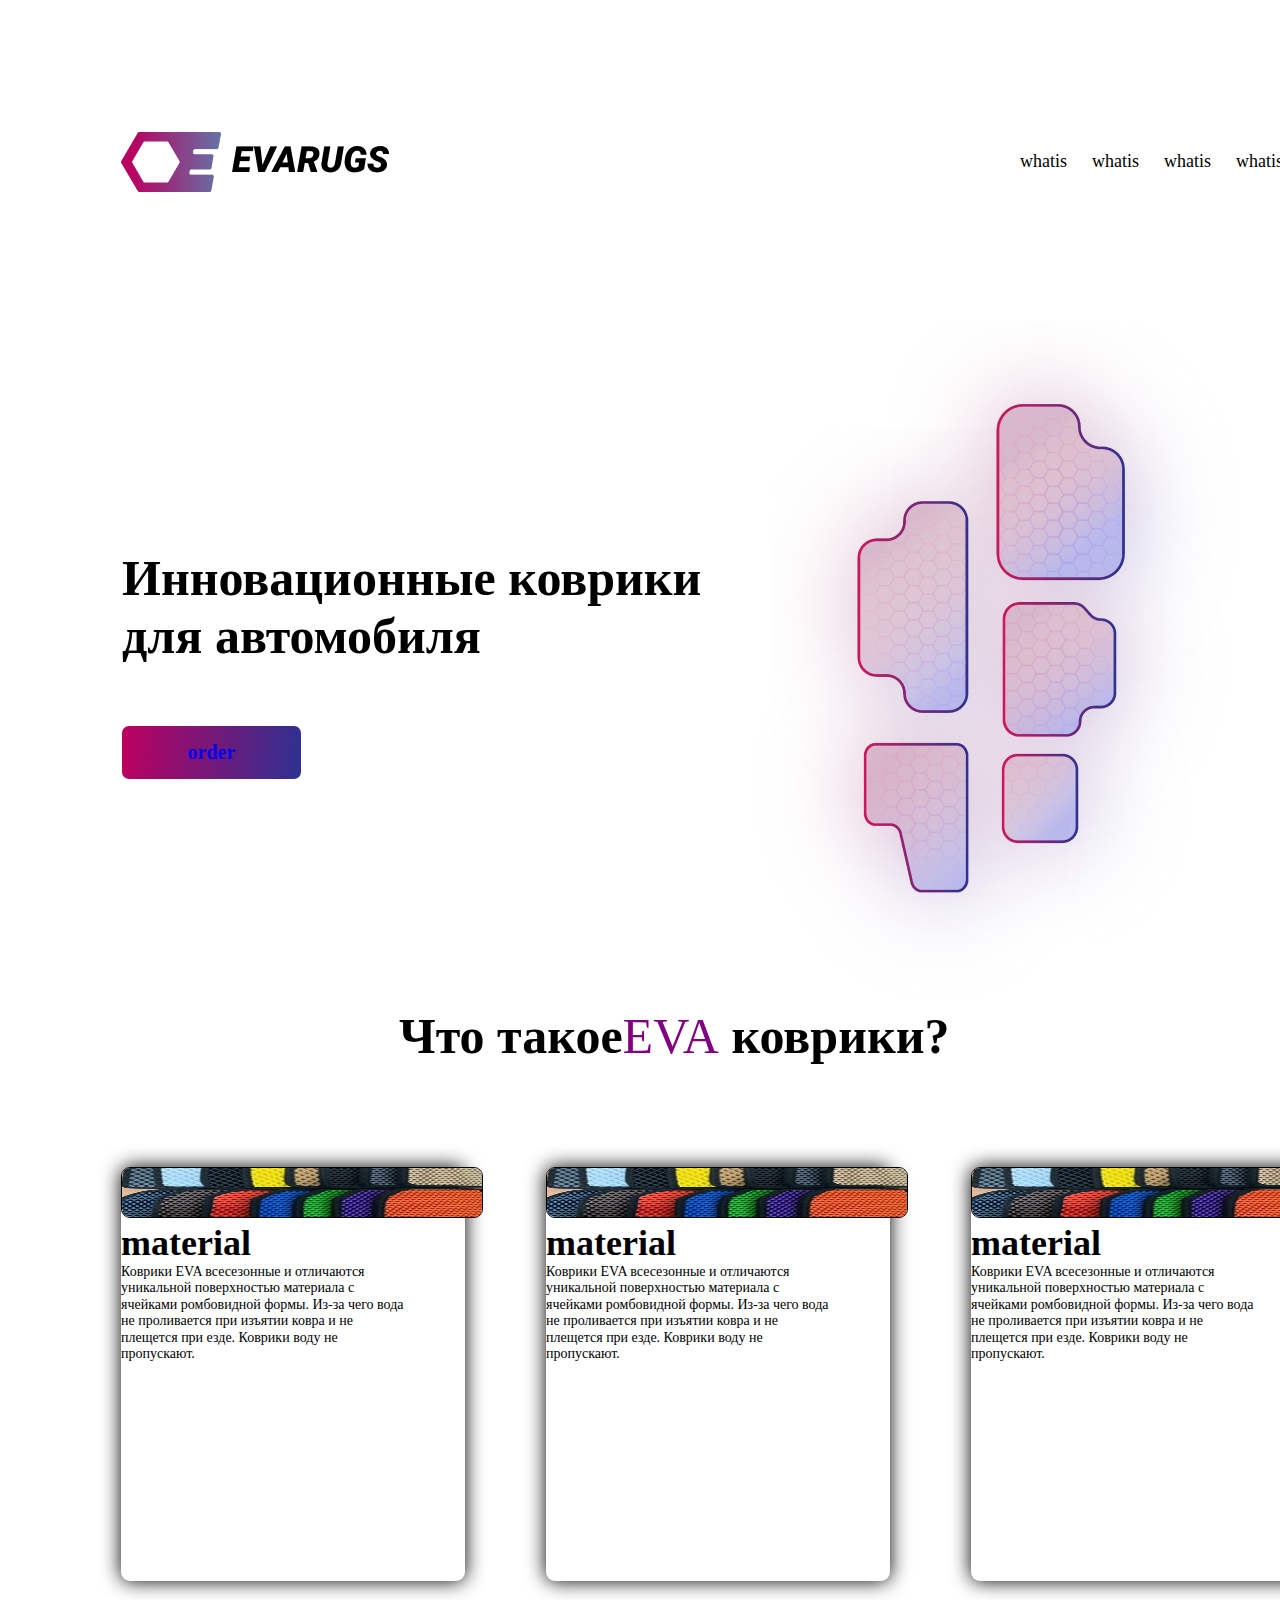
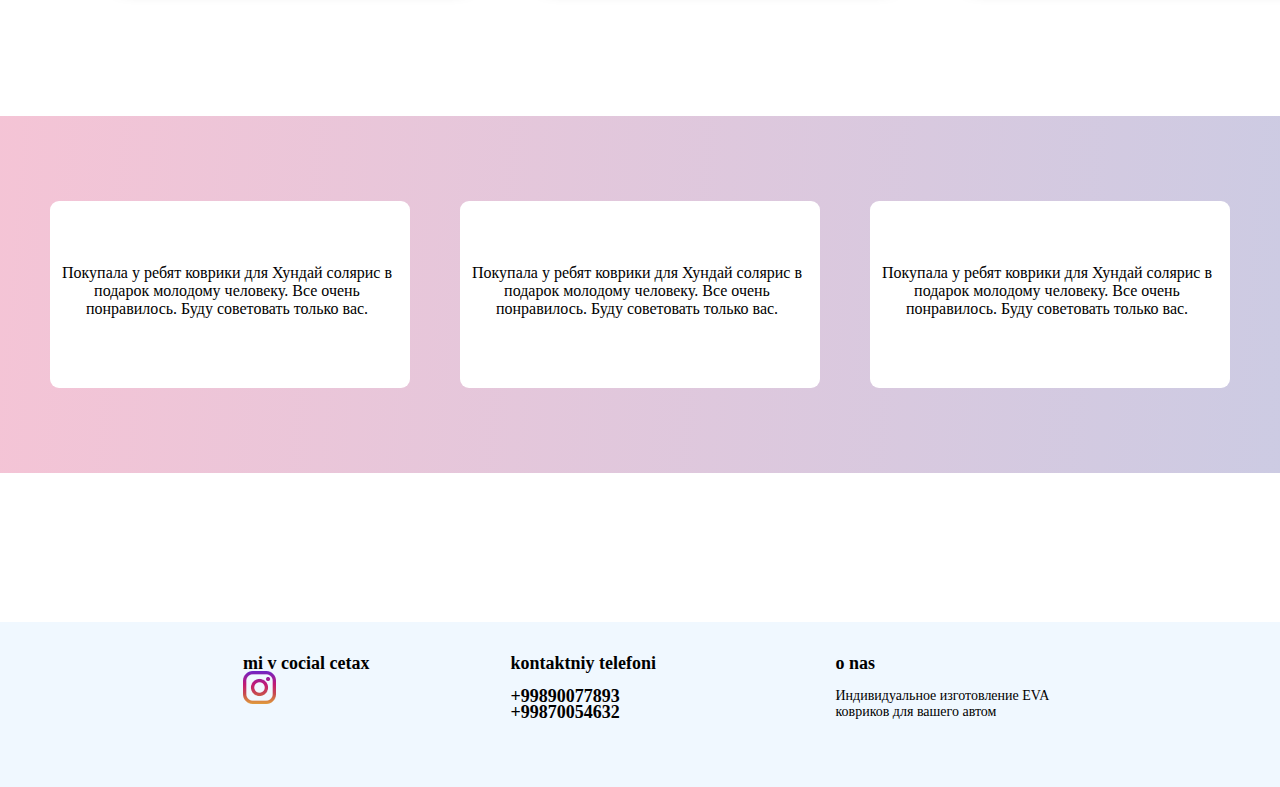
<file: index.html>
<!DOCTYPE html>
<html lang="en">
<head>
    <meta charset="UTF-8">
    <meta name="viewport" content="width=device-width, initial-scale=1.0">
    <title>Document</title>
    <link rel="stylesheet" href="style.css">
</head>
<body>
    <header class="header">
        <nav class="nav">
            <img src="Group 2 (1).png" alt="" class="ui">
            <ul>
                <li>whatis</li>
                <li>whatis</li>
                <li>whatis</li>
                <li>whatis</li>
            </ul>
        </nav>
        <div class="grt">
            <div class="ji">
<p class="p">
    Инновационные коврики
    для автомобиля
</p>
<p class="bt" >
    <a href="about.html"> order</a>
   
</p>
            </div>
           
            <img src="коврф 1.png" alt="" class="id">
        </div>
    </header>
    <section class="section">
        <p class="tg">
            Что такое<span>EVA</span>  коврики?
        </p>
        <div class="twe">
            <div class="card">
                <img src="kov1-1-300x225 1.jpg" alt="" class="ik">
                <h3 class="h1"> material</h3>
                <p class="hy">
                    Коврики EVA всесезонные и отличаются уникальной поверхностью материала с ячейками ромбовидной формы. Из-за чего вода не проливается при изъятии ковра и не плещется при езде. Коврики воду не пропускают.
                </p>
            </div>
            <div class="card">
                <img src="kov1-1-300x225 1.jpg" alt="" class="ik">
                <h3 class="h1"> material</h3>
                <p class="hy">
                    Коврики EVA всесезонные и отличаются уникальной поверхностью материала с ячейками ромбовидной формы. Из-за чего вода не проливается при изъятии ковра и не плещется при езде. Коврики воду не пропускают.
                </p>
            </div>
            <div class="card">
                <img src="kov1-1-300x225 1.jpg" alt="" class="ik">
                <h3 class="h1"> material</h3>
                <p class="hy">
                    Коврики EVA всесезонные и отличаются уникальной поверхностью материала с ячейками ромбовидной формы. Из-за чего вода не проливается при изъятии ковра и не плещется при езде. Коврики воду не пропускают.
                </p>
            </div>
        </div>
    </section>
    <section class="sec2">
      
            <div class="sm">
                <p class="gf">Покупала у ребят коврики для Хундай солярис в подарок молодому человеку. Все очень понравилось. Буду советовать только вас.</p>
            </div>
            <div class="sm">
                <p class="gf">Покупала у ребят коврики для Хундай солярис в подарок молодому человеку. Все очень понравилось. Буду советовать только вас.</p>
            </div>
            <div class="sm">
                <p class="gf">Покупала у ребят коврики для Хундай солярис в подарок молодому человеку. Все очень понравилось. Буду советовать только вас.</p>
            </div>
        
    </section>
    <footer class="footer">
        <div class="hu">
            <p class="l">
                mi v cocial cetax 
                <br>
                <img src="512px-Instagram_new 1.png" alt="">
            </p>
            <p class="tq">
                kontaktniy telefoni <br>
                <br>
                +99890077893
                +99870054632
            </p>
            <div class="lp">
                <p class="j">
                    o nas
                </p>
                <br>
                    <p class="d">
                        Индивидуальное изготовление EVA ковриков для вашего автом
                    </p>
            </div>
           
            
        </div>
        
    </footer>
</body>
</html>
</file>
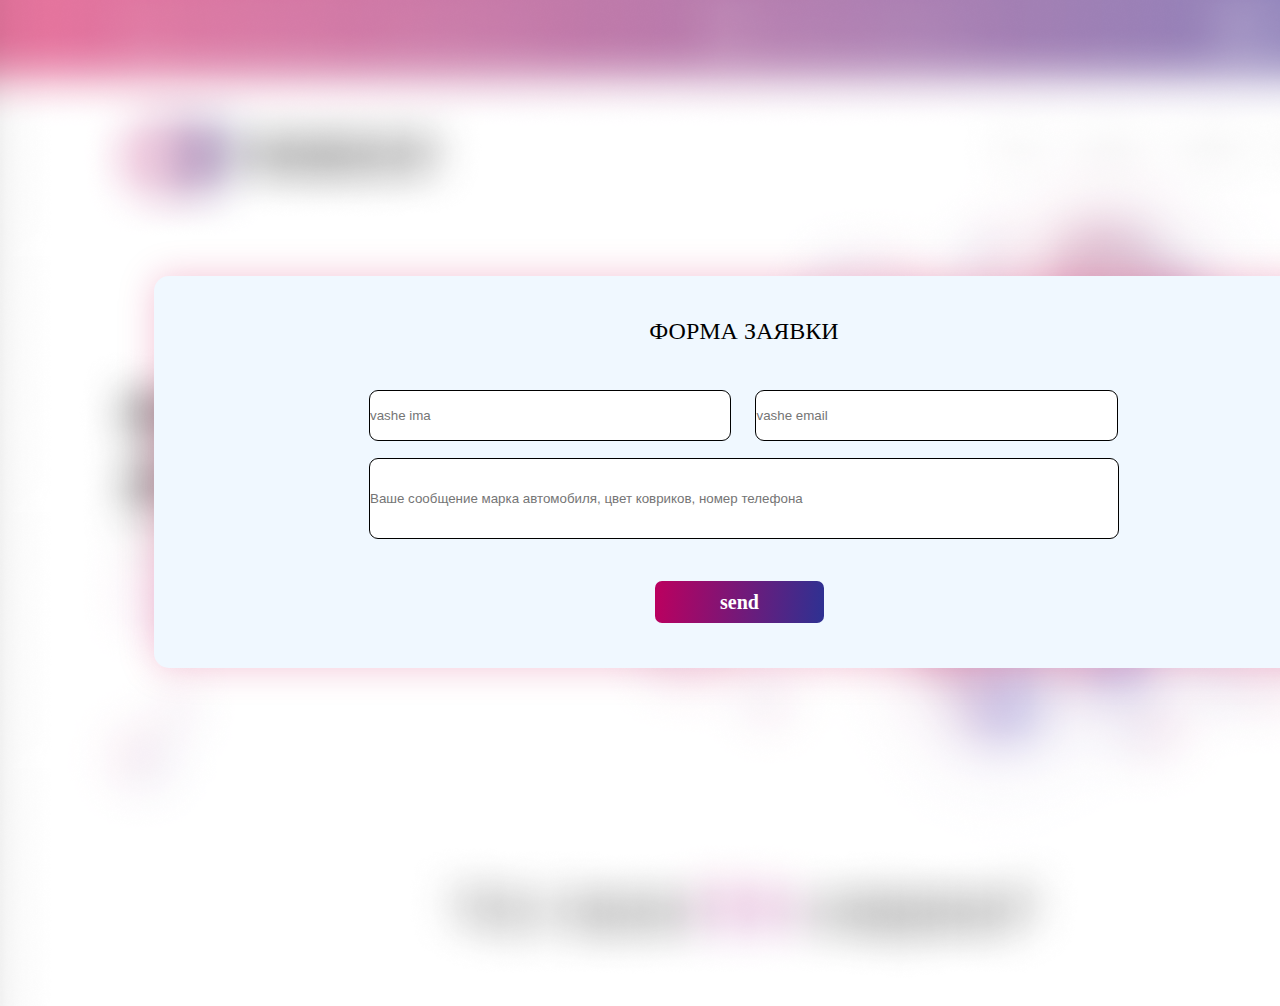
<file: about.html>
<!DOCTYPE html>
<html lang="en">
<head>
    <meta charset="UTF-8">
    <meta name="viewport" content="width=device-width, initial-scale=1.0">
    <title>Document</title>
    <link rel="stylesheet" href="style.css">
</head>
<body>
    <header class="head">
        <div class="hyuga">
<h3 class="as">
    ФОРМА ЗАЯВКИ
</h3>
<div class="im">
    <input type="text" placeholder="vashe ima" class="ik">


    <input type="text" placeholder="vashe email" class="ik">
</div>
<div class="gop">
    <input type="text" class="dm" placeholder="Ваше сообщение марка автомобиля, цвет ковриков, номер телефона">
</div>

<p class="bts" >
     send
   
</p>
        </div>
       
    </header>
</body>
</html>
</file>
<file: style.css>
*{
    padding: 0;
    margin: 0;
     box-sizing: border-box;
     list-style: none;
     text-decoration: none;
}
.header{
    max-width: 1440px;
        
}
.nav{
    display: flex;
    align-items: center;
    gap: 631px;
    max-width: 1200px;
        height: 59.97px;
        margin-top: 132px;
        margin-left: 121px;

}
.nav ul{
font-family: Roboto;
    font-size: 18px;
    font-weight: 300;
    line-height: 21.09px;
    text-align: center;
    text-underline-position: from-font;
    text-decoration-skip-ink: none;
gap: 25px;
    display: flex;
}

.p{
    width: 600px;
        height: 119px;
    font-family: Roboto;
        font-size: 50px;
        font-weight: 900;
        
    
        
}
.bt{
    width: 179px;
        height: 53px;
    background: linear-gradient(95.2deg, #B90160 2.23%, #2E3192 99.51%);
        border-radius: 7px ;
        font-family: Roboto;
            font-size: 20px;
            font-weight: 900;
            line-height: 23.44px;
            text-align: center;
            text-underline-position: from-font;
            text-decoration-skip-ink: none;
            color: white;
            align-content: center;
            margin-top: 58px;
        
               
              
}

.grt{
    color: black;
    margin-top: 129px;
    display: flex;
    margin-left: 122px;
    align-items: center;
}
.id{
    width: 533px;
        height: 686px;
     
}
.tg{
    font-family: Roboto;
    width: 603px;
height: 49px;
top: 853px;
left: 418px;
gap: 0px;
opacity: 0px;

    font-size: 50px;
    font-weight: 700;
    line-height: 58.59px;
    
    margin: 0 auto;
    
}

.section{
    max-width: 1440px;
    position: relative;
    margin-left: 121px;
}
.card{
    width: 344px;
height: 414px;
top: 1022px;
left: 548px;
gap: 0px;
opacity: 0px;
box-shadow: 0px 0px 20px 0px;
border-radius: 9px;

}
.h1{
    font-family: Roboto;
    font-size: 36px;
    font-weight: 700;
    line-height: 42.19px;
    text-align: left;
    text-underline-position: from-font;
    text-decoration-skip-ink: none;
    

}

.ik{
    width: 343px;
height: 234px;
top: 995px;
left: 547px;
gap: 0px;
opacity: 0px;

}
.section .twe{
    padding-top: 111px;
}
.twe{
    
    display: flex;
   
    gap: 81px;
    
}

.hy{
    width: 289px;
height: 106px;
top: 1307px;
left: 165px;
gap: 0px;
opacity: 0px;
font-family: Roboto;
font-size: 14px;
font-weight: 300;
line-height: 16.41px;
text-align: left;
text-underline-position: from-font;
text-decoration-skip-ink: none;

}

span{
    font-family: Roboto;
font-size: 50px;
font-weight: 400;
line-height: 58.59px;
text-align: center;
text-underline-position: from-font;
text-decoration-skip-ink: none;
color: purple;

}
.sec2{
    max-width: 1440px;
    background: linear-gradient(94.31deg, rgba(212, 20, 90, 0.25) 0.96%, rgba(46, 49, 146, 0.25) 104.83%);
margin-top: 135px;
height: 357px;
display: flex;
align-items: center;
justify-content: space-evenly;
}
.sm{
    width: 360px;
height: 187px;
top: 1759px;
gap: 0px;
border-radius: 9px ;
background-color: white;
align-content: center;
text-align: center;

}
.gf{
    width: 354px;
height: 60px;
top: 1822px;
left: 1042px;
gap: 0px;
opacity: 0px;

}
.footer{
    max-width: 1440px;
    height: 165px;
    font-family: Roboto;
font-size: 18px;
font-weight: 800;
line-height: 16.41px;
text-align: left;
align-content: center;
text-underline-position: from-font;
text-decoration-skip-ink: none;
margin-top: 149px;
    background-color: aliceblue;
}
.hu{
gap: 141px;
display: flex;
width: 1440px;
margin: 0px 243px;
}
.d{
    width: 224px;
height: 32px;
font-family: Roboto;
font-size: 14px;
font-weight: 300;
line-height: 16px;
text-align: left;
text-underline-position: from-font;
text-decoration-skip-ink: none;


}
.lp{
    flex-wrap: wrap;
}
.tq{
    width: 184px;
height: 99px;
top: 2225px;
left: 602px;
gap: 0px;
opacity: 0px;

}





.head{
    background-image: url(Rectangle\ 18.png);
  max-width: 1440px;
height: 1006px;
position: relative;

}
.hyuga{
 width: 1180px;
height: 392px;
box-shadow: 0px 0px 35px 0px #D4145A40;
border-radius: 15px;
margin: 0 auto;
top: 276px;
left: 154px;
position: absolute;
background-color: aliceblue;

}
.as{
    text-align: center;
    margin-top: 42px;

font-size: 24px;
font-weight: 500;
}
.ik{
    width: 362.49px;
height: 50.72px;
border-radius: 9px;
border: 1px solid black;

}
.im{
    display: flex;
    gap: 24px;
    margin-left: 215px;
    margin-top: 45px;
}
.dm{
    width: 749.73px;
height: 81.65px;
border-radius: 9px ;
border: 1px solid black;
margin-top: 17px;
margin-left: 215px;
}
.bts{
    width: 169px;
    height: 42px;
background: linear-gradient(95.2deg, #B90160 2.23%, #2E3192 99.51%);
    border-radius: 7px ;
    font-family: Roboto;
        font-size: 20px;
        font-weight: 900;
        line-height: 23.44px;
        text-align: center;
        text-underline-position: from-font;
        text-decoration-skip-ink: none;
        color: white;
        align-content: center;
      margin-top: 42px;  
        margin-left: 501px;
        
}


@media (max-width:768px) {
    .nav ul{
        display: none;
        
    }
    .hu{
        margin: 0px 0px 45px 35px;
        font-family: Roboto;
font-size: 14px;
font-weight: 300;
line-height: 16px;
text-align: left;
text-underline-position: from-font;
text-decoration-skip-ink: none;
gap: 28px;
    }
    .sec2{
        flex-wrap: wrap;
        width: 769px;
height: 948px;
top: 2014px;
gap: 0px;
opacity: 0px;

    }
    .sm{
        width: 466px;
height: 187px;
font-family: Roboto;
font-size: 18px;
font-weight: 300;
line-height: 21.09px;
text-align: center;
text-underline-position: from-font;
text-decoration-skip-ink: none;


    }
    .id{
        width: 368px;
    }
    .grt{
        margin-top: -50px;
    }
    .p{
        width: 323px;
            height: 131px;
   
    }
 .bt{
    width: 141px;
        height: 42px;
       
 }
 

 .twe{
    flex-wrap: wrap;

 }
 .card{
    width: 594px;
height: 325px;


 }
 .hy{
    width: 499.03px;
height: 83.21px;
top: 1046px;
left: 124.99px;
gap: 0px;
opacity: 0px;

 }
.ik{
    width: 594px;
height: 189.98px;
top: 784.52px;
left: 71.46px;
gap: 0px;
opacity: 0px;

}
.hyuga{
    width: 635px;
height: 401px;
flex-wrap: wrap;
margin-left: -77px;
}
.ik{
width: 432px;
height: 41px;
}
.dm{
    width: 432px;
    margin-left: 102px;
}
.im{
    flex-wrap: wrap;
    margin-left: 102px;
}
.bts{
    margin-left: 239px;
}
}


@media (max-width:1100px){
    .twe{
        gap: 30px;
    }
}

@media (max-width:319px) {
.header{
flex-wrap: wrap;
margin-left: 100px;
}
.grt{
flex-wrap: wrap;
margin-left: 86px;
}

.p{

    width: 194px;
height: 75px;
margin-top: 111px;
font-family: Roboto;
font-size: 25px;
font-weight: 900;
line-height: 25px;
text-align: center;
text-underline-position: from-font;
text-decoration-skip-ink: none;

}
.ui{
    margin-top: 37px;
    width: 163px;
height: 36px;
margin-left: -20px;

}
.bt{
    
    width: 93px;
    height: 28px;
   margin-top: 50px;
   margin-left: 38px;
}
.id{
    display: none;
}

.card{
    width: 264px;
height: 363px;
top: 474px;
left: 29px;
gap: 0px;
opacity: 0px;

}
.ik{
    width: 265px;
height: 182.52px;
top: 442.43px;
left: 22px;
gap: 0px;
opacity: 0px;

}
.tg{
    font-family: Roboto;
font-size: 20px;
font-weight: 400;
line-height: 23.44px;
text-align: center;
text-underline-position: from-font;
text-decoration-skip-ink: none;
margin-left: -144px;

}
span{
    font-size: 20px;
font-weight: 400;
}
.h1{
    font-family: Roboto;
font-size: 30px;
font-weight: 700;
line-height: 35.16px;
text-align: left;
text-underline-position: from-font;
text-decoration-skip-ink: none;

}
.twe{
   margin-left: 29px;
}
.hy{
    width: 222px;
height: 131.57px;
top: 683.72px;
left: 46px;
gap: 0px;
opacity: 0px;

}
.sm{
    width: 267px;
height: 210px;
font-family: Roboto;
font-size: 12px;
font-weight: 300;
line-height: 14.06px;
text-align: center;
text-underline-position: from-font;
text-decoration-skip-ink: none;


}
.gf{
    width: 267px;
height: 74px;
top: 1929px;
left: 24px;
gap: 0px;
opacity: 0px;

}
.sec2{
    display: flex;
    flex-wrap: wrap;
    width: 321px;
height: 948px;
top: 1762px;
left: -4px;
gap: 0px;
opacity: 0px;
margin-left: 121px;
}
.footer{
    height: 330px;
    width: 321px;
    margin-left: 121px;
    flex-wrap: wrap;
}
.hu{
    gap: 0px;
    flex-wrap: wrap;
}
.l{
    flex-wrap: wrap;
}
.tq{
    flex-wrap: wrap;
}
.lp{
    flex-wrap: wrap;
}
.hyuga{
    width: 267px;
height: 298px;
margin-left: -26px;

}
.ik{
    width: 212px;
height: 20px;

border-radius: 9px;
margin-left: -69px;

}
.dm{
    width: 212px;
height: 95px;
margin-left: 27px;

}
.as{
    font-family: Roboto;
font-size: 15px;
font-weight: 500;


}
.bts{
    width: 58px;
height: 14px;
font-family: Roboto;
font-size: 9px;
font-weight: 400;
line-height: 10.55px;
text-align: center;
text-underline-position: from-font;
text-decoration-skip-ink: none;


}
.as{
    margin-top: 27px;
}

}
</file>
